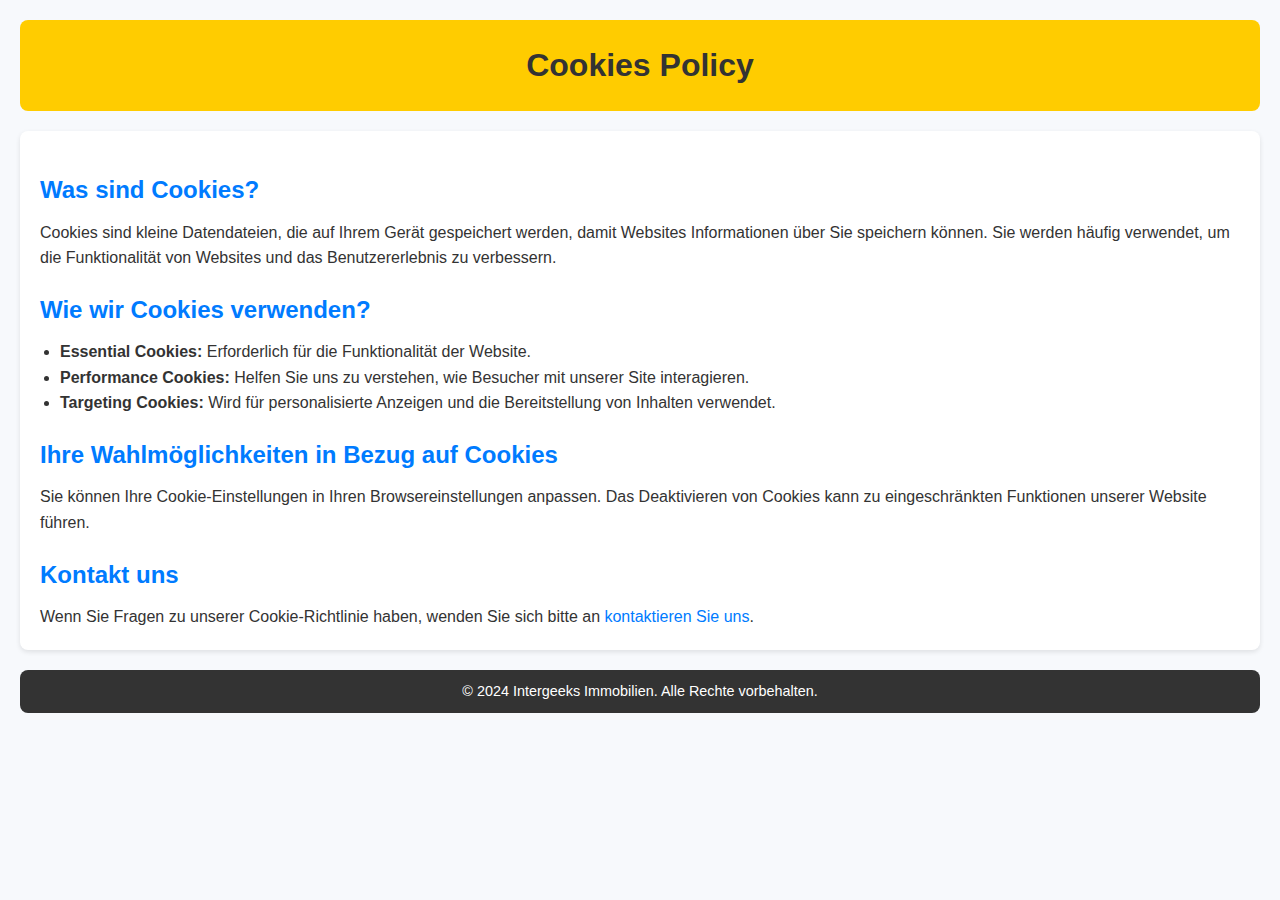
<file: Copy/html/footer_cookies.html>
<!DOCTYPE html>
<html lang="en">
  <head>
    <meta charset="UTF-8" />
    <meta name="viewport" content="width=device-width, initial-scale=1.0" />
    <title>Cookies</title>
    <link rel="stylesheet" href="../styles/footer_cookies.css" />
  </head>
  <body>
    <header>
      <h1>Cookies Policy</h1>
    </header>
    <main>
      <section>
        <h2>Was sind Cookies?</h2>
        <p>
          Cookies sind kleine Datendateien, die auf Ihrem Gerät gespeichert
          werden, damit Websites Informationen über Sie speichern können. Sie
          werden häufig verwendet, um die Funktionalität von Websites und das
          Benutzererlebnis zu verbessern.
        </p>
      </section>
      <section>
        <h2>Wie wir Cookies verwenden?</h2>
        <ul>
          <li>
            <strong>Essential Cookies:</strong> Erforderlich für die
            Funktionalität der Website.
          </li>
          <li>
            <strong>Performance Cookies:</strong> Helfen Sie uns zu verstehen,
            wie Besucher mit unserer Site interagieren.
          </li>
          <li>
            <strong>Targeting Cookies:</strong> Wird für personalisierte
            Anzeigen und die Bereitstellung von Inhalten verwendet.
          </li>
        </ul>
      </section>
      <section>
        <h2>Ihre Wahlmöglichkeiten in Bezug auf Cookies</h2>
        <p>
          Sie können Ihre Cookie-Einstellungen in Ihren Browsereinstellungen
          anpassen. Das Deaktivieren von Cookies kann zu eingeschränkten
          Funktionen unserer Website führen.
        </p>
      </section>
      <section>
        <h2>Kontakt uns</h2>
        <p>
          Wenn Sie Fragen zu unserer Cookie-Richtlinie haben, wenden Sie sich
          bitte an
          <a href="contact.html">kontaktieren Sie uns</a>.
        </p>
      </section>
    </main>
    <footer>
      <p>© 2024 Intergeeks Immobilien. Alle Rechte vorbehalten.</p>
    </footer>
  </body>
</html>
</file>
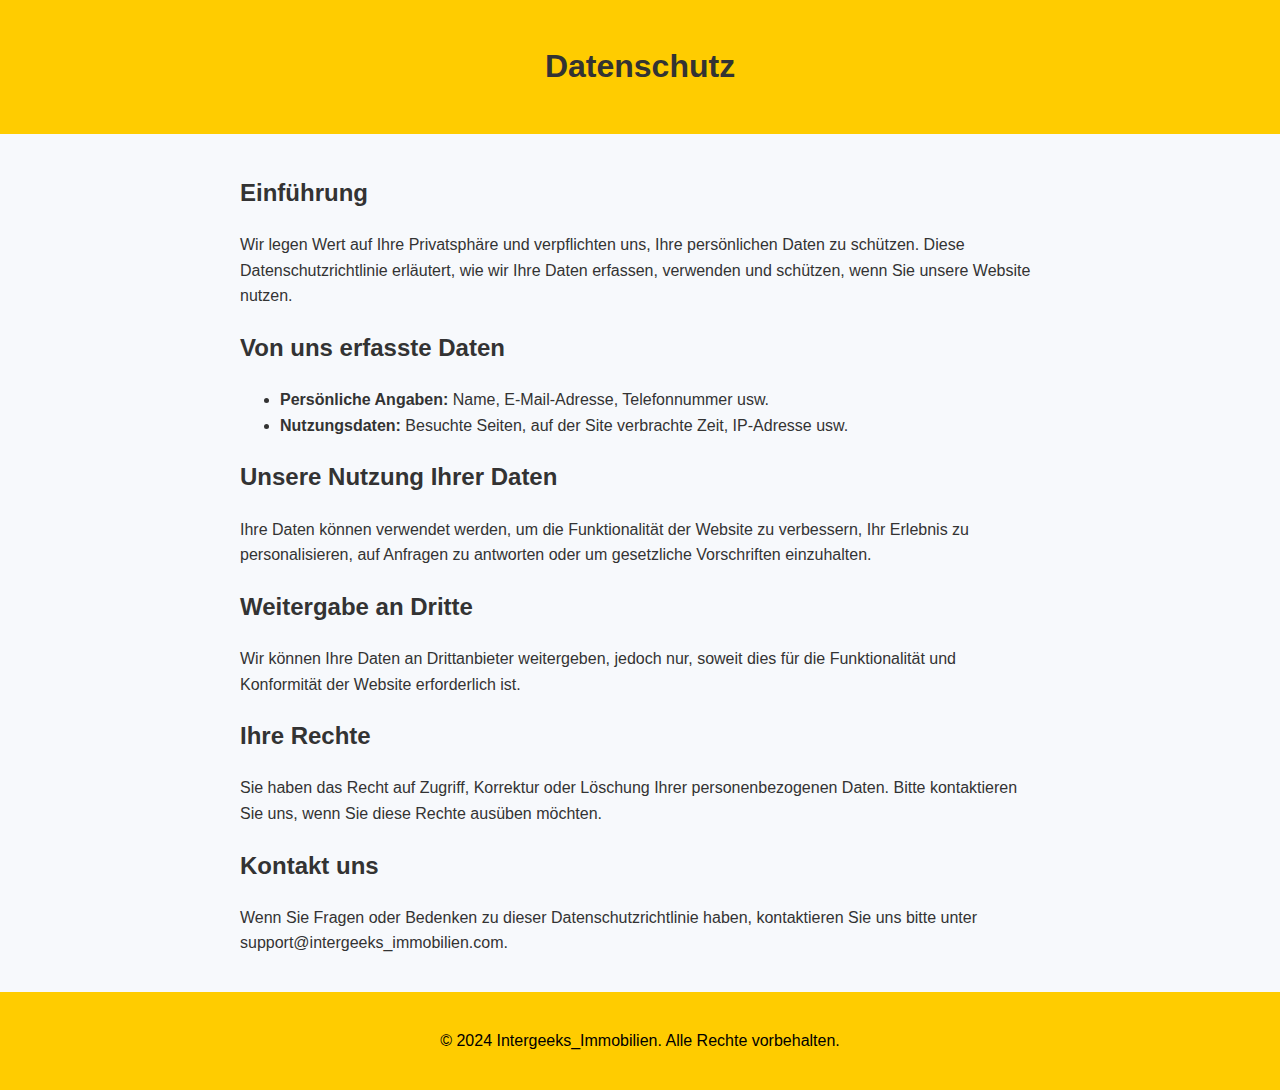
<file: Copy/html/footer_privacy_policy.html>
<!DOCTYPE html>
<html lang="en">
  <head>
    <meta charset="UTF-8" />
    <meta name="viewport" content="width=device-width, initial-scale=1.0" />
    <title>Datenschutz</title>
    <link rel="stylesheet" href="../styles/footer_privacy_policy.css" />
    <!-- Link to your CSS -->
  </head>
  <body>
    <header>
      <h1>Datenschutz</h1>
    </header>
    <main>
      <section>
        <h2>Einführung</h2>
        <p>
          Wir legen Wert auf Ihre Privatsphäre und verpflichten uns, Ihre
          persönlichen Daten zu schützen. Diese Datenschutzrichtlinie erläutert,
          wie wir Ihre Daten erfassen, verwenden und schützen, wenn Sie unsere
          Website nutzen.
        </p>
      </section>
      <section>
        <h2>Von uns erfasste Daten</h2>
        <ul>
          <li>
            <strong>Persönliche Angaben:</strong> Name, E-Mail-Adresse,
            Telefonnummer usw.
          </li>
          <li>
            <strong>Nutzungsdaten:</strong> Besuchte Seiten, auf der Site
            verbrachte Zeit, IP-Adresse usw.
          </li>
        </ul>
      </section>
      <section>
        <h2>Unsere Nutzung Ihrer Daten</h2>
        <p>
          Ihre Daten können verwendet werden, um die Funktionalität der Website
          zu verbessern, Ihr Erlebnis zu personalisieren, auf Anfragen zu
          antworten oder um gesetzliche Vorschriften einzuhalten.
        </p>
      </section>
      <section>
        <h2>Weitergabe an Dritte</h2>
        <p>
          Wir können Ihre Daten an Drittanbieter weitergeben, jedoch nur, soweit
          dies für die Funktionalität und Konformität der Website erforderlich
          ist.
        </p>
      </section>
      <section>
        <h2>Ihre Rechte</h2>
        <p>
          Sie haben das Recht auf Zugriff, Korrektur oder Löschung Ihrer
          personenbezogenen Daten. Bitte kontaktieren Sie uns, wenn Sie diese
          Rechte ausüben möchten.
        </p>
      </section>
      <section>
        <h2>Kontakt uns</h2>
        <p>
          Wenn Sie Fragen oder Bedenken zu dieser Datenschutzrichtlinie haben,
          kontaktieren Sie uns bitte unter support@intergeeks_immobilien.com.
        </p>
      </section>
    </main>
    <footer>
      <p>© 2024 Intergeeks_Immobilien. Alle Rechte vorbehalten.</p>
    </footer>
  </body>
</html>
</file>
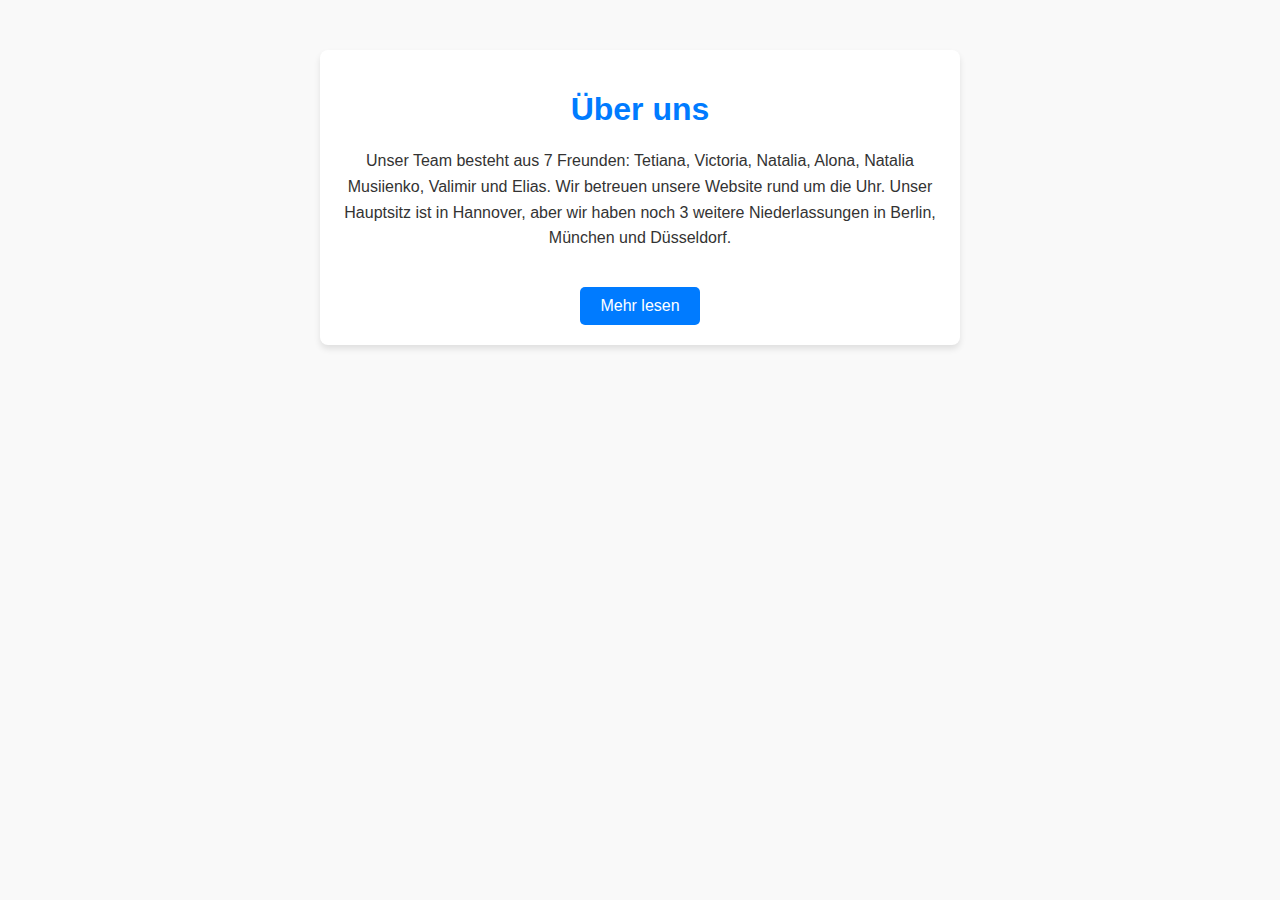
<file: Copy/html/footer_read_more.html>
<!DOCTYPE html>
<html lang="en">
  <head>
    <meta charset="UTF-8" />
    <meta name="viewport" content="width=device-width, initial-scale=1.0" />
    <title>About Us</title>
    <link rel="stylesheet" href="../styles/footer_read_more.css" />
  </head>
  <body>
    <div class="container">
      <h1>Über uns</h1>
      <p>
        Unser Team besteht aus 7 Freunden: Tetiana, Victoria, Natalia, Alona,
        Natalia Musiienko, Valimir und Elias. Wir betreuen unsere Website rund
        um die Uhr. Unser Hauptsitz ist in Hannover, aber wir haben noch 3
        weitere Niederlassungen in Berlin, München und Düsseldorf.
        <span id="moreText" class="hidden">
          Wir beraten unsere Kunden individuell, um in jeder Stadt Deutschlands
          ihr Traumhaus oder ihre Traumwohnung zu finden. Bei Problemen sind wir
          auch nachts unter der Nummer 0123456789 für Sie erreichbar.
          <br /><br />
          **Wir respektieren Ihre Privatsphäre und Ideen.**
        </span>
      </p>
      <button id="readMoreBtn">Mehr lesen</button>
    </div>

    <script>
      const readMoreBtn = document.getElementById("readMoreBtn")
      const moreText = document.getElementById("moreText")

      readMoreBtn.addEventListener("click", () => {
        moreText.classList.toggle("hidden")
        readMoreBtn.textContent = moreText.classList.contains("hidden")
          ? "Mehr lesen"
          : "Weniger anzeigen"
      })
    </script>
  </body>
</html>
</file>
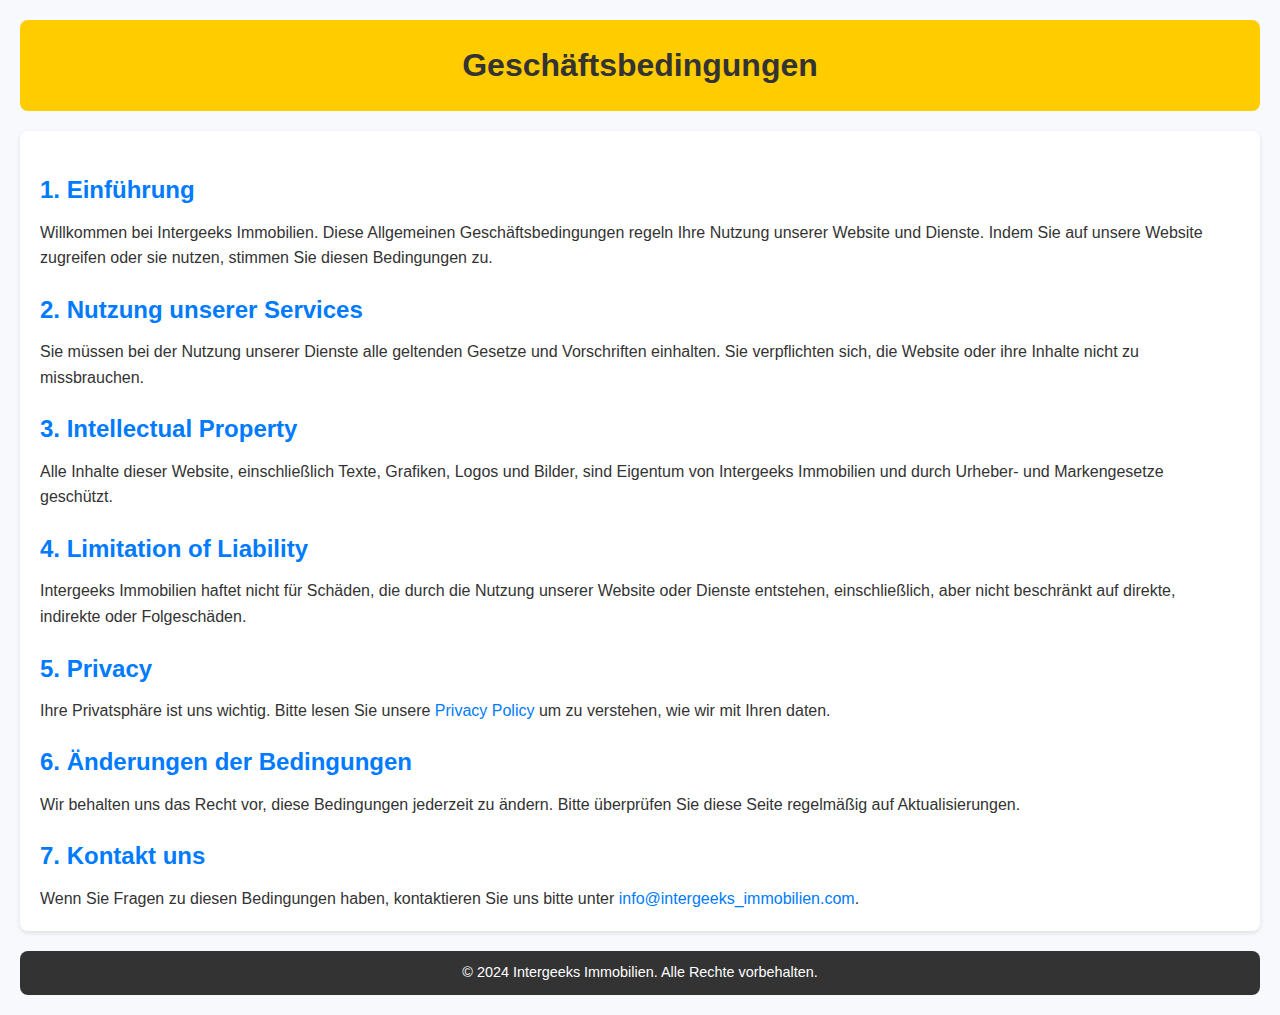
<file: Copy/html/footer_terms.html>
<!DOCTYPE html>
<html lang="en">
  <head>
    <meta charset="UTF-8" />
    <meta name="viewport" content="width=device-width, initial-scale=1.0" />
    <title>Geschäftsbedingungen</title>
    <link rel="stylesheet" href="../styles/footer_terms.css" />
  </head>
  <body>
    <header>
      <h1>Geschäftsbedingungen</h1>
    </header>
    <main>
      <section>
        <h2>1. Einführung</h2>
        <p>
          Willkommen bei Intergeeks Immobilien. Diese Allgemeinen
          Geschäftsbedingungen regeln Ihre Nutzung unserer Website und Dienste.
          Indem Sie auf unsere Website zugreifen oder sie nutzen, stimmen Sie
          diesen Bedingungen zu.
        </p>
      </section>
      <section>
        <h2>2. Nutzung unserer Services</h2>
        <p>
          Sie müssen bei der Nutzung unserer Dienste alle geltenden Gesetze und
          Vorschriften einhalten. Sie verpflichten sich, die Website oder ihre
          Inhalte nicht zu missbrauchen.
        </p>
      </section>
      <section>
        <h2>3. Intellectual Property</h2>
        <p>
          Alle Inhalte dieser Website, einschließlich Texte, Grafiken, Logos und
          Bilder, sind Eigentum von Intergeeks Immobilien und durch Urheber- und
          Markengesetze geschützt.
        </p>
      </section>
      <section>
        <h2>4. Limitation of Liability</h2>
        <p>
          Intergeeks Immobilien haftet nicht für Schäden, die durch die Nutzung
          unserer Website oder Dienste entstehen, einschließlich, aber nicht
          beschränkt auf direkte, indirekte oder Folgeschäden.
        </p>
      </section>
      <section>
        <h2>5. Privacy</h2>
        <p>
          Ihre Privatsphäre ist uns wichtig. Bitte lesen Sie unsere
          <a href="pp.html">Privacy Policy</a> um zu verstehen, wie wir mit
          Ihren daten.
        </p>
      </section>
      <section>
        <h2>6. Änderungen der Bedingungen</h2>
        <p>
          Wir behalten uns das Recht vor, diese Bedingungen jederzeit zu ändern.
          Bitte überprüfen Sie diese Seite regelmäßig auf Aktualisierungen.
        </p>
      </section>
      <section>
        <h2>7. Kontakt uns</h2>
        <p>
          Wenn Sie Fragen zu diesen Bedingungen haben, kontaktieren Sie uns
          bitte unter
          <a href="mailto:info@intergeeks_immobilien.com"
            >info@intergeeks_immobilien.com</a
          >.
        </p>
      </section>
    </main>
    <footer>
      <p>© 2024 Intergeeks Immobilien. Alle Rechte vorbehalten.</p>
    </footer>
  </body>
</html>
</file>
<file: Copy/styles/footer_privacy_policy.css>
body {
    font-family: Arial, sans-serif;
    line-height: 1.6;
    margin: 0;
    padding: 0;
    background-color: #f7f9fc; /* Pastel gray */
    color: #333333; /* Dark gray text */
}

header, footer {
    text-align: center;
    padding: 20px;
    background-color: #ffcc00; /* Hauptgelb */
    color: #000000; /* Black for contrast */
}

h1, h2 {
    color: #333333; /* Dark gray text */
}

main {
    padding: 20px;
    max-width: 800px;
    margin: auto;
}

footer a {
    color: #000000; /* Black for contrast */
    text-decoration: none;
    margin: 0 10px;
    transition: color 0.3s;
}

footer a:hover {
    color: #e6b800; /* Yellow on hover */
}
</file>
<file: Copy/styles/footer_read_more.css>
/* styles.css */
body {
    font-family: Arial, sans-serif;
    margin: 0;
    padding: 0;
    background-color: #f9f9f9;
    color: #333;
}

.container {
    max-width: 600px;
    margin: 50px auto;
    padding: 20px;
    background-color: #fff;
    border-radius: 8px;
    box-shadow: 0 4px 6px rgba(0, 0, 0, 0.1);
    text-align: center;
}

h1 {
    color: #007BFF;
    margin-bottom: 20px;
}

p {
    line-height: 1.6;
    font-size: 16px;
}

.hidden {
    display: none;
}

button {
    margin-top: 20px;
    padding: 10px 20px;
    font-size: 16px;
    color: #fff;
    background-color: #007BFF;
    border: none;
    border-radius: 5px;
    cursor: pointer;
    transition: background-color 0.3s;
}

button:hover {
    background-color: #0056b3;
}
</file>
<file: Copy/styles/footer_cookies.css>
/* General Reset */
* {
    margin: 0;
    padding: 0;
    box-sizing: border-box;
}

/* Body Styling */
body {
    font-family: Arial, sans-serif;
    line-height: 1.6;
    background-color: #F7F9FC; /* Light gray background */
    color: #333333; /* Dark text color */
    padding: 20px;
}

/* Header Styling */
header {
    text-align: center;
    background-color: #FFCC00; /* Yellow background */
    color: #333333; /* Dark text */
    padding: 20px 0;
    border-radius: 8px;
    margin-bottom: 20px;
}

header h1 {
    font-size: 2em;
}

/* Main Content Styling */
main {
    background: #FFFFFF; /* White content area */
    padding: 20px;
    border-radius: 8px;
    box-shadow: 0 2px 5px rgba(0, 0, 0, 0.1);
}

main h2 {
    font-size: 1.5em;
    color: #007BFF; /* Blue headings */
    margin-top: 20px;
}

main p, main ul {
    font-size: 1em;
    margin-top: 10px;
}

main ul {
    list-style: disc;
    margin-left: 20px;
}

/* Link Styling */
a {
    color: #007BFF; /* Blue link */
    text-decoration: none;
}

a:hover {
    text-decoration: underline;
}

/* Footer Styling */
footer {
    text-align: center;
    padding: 10px;
    margin-top: 20px;
    background-color: #333333; /* Dark gray footer */
    color: #FFFFFF; /* White text */
    border-radius: 8px;
    font-size: 0.9em;
}
</file>
<file: Copy/styles/footer_terms.css>
/* General Reset */
* {
    margin: 0;
    padding: 0;
    box-sizing: border-box;
}

/* Body Styling */
body {
    font-family: Arial, sans-serif;
    line-height: 1.6;
    color: #333333; /* Dark text color */
    background-color: #F7F9FC; /* Light gray background */
    padding: 20px;
}

/* Header Styling */
header {
    text-align: center;
    padding: 20px 0;
    background-color: #FFCC00; /* Yellow header background */
    color: #333333; /* Dark text color */
    border-radius: 8px;
    margin-bottom: 20px;
}

header h1 {
    font-size: 2em;
}

/* Main Content Styling */
main {
    background: #FFFFFF; /* White content background */
    padding: 20px;
    border-radius: 8px;
    box-shadow: 0 2px 5px rgba(0, 0, 0, 0.1);
}

main h2 {
    font-size: 1.5em;
    margin-top: 20px;
    color: #007BFF; /* Blue for section headings */
}

main p {
    margin-top: 10px;
    font-size: 1em;
}

/* Link Styling */
a {
    color: #007BFF; /* Blue link color */
    text-decoration: none;
}

a:hover {
    text-decoration: underline;
}

/* Footer Styling */
footer {
    text-align: center;
    padding: 10px;
    margin-top: 20px;
    background-color: #333333; /* Dark gray background */
    color: #FFFFFF; /* White text */
    border-radius: 8px;
    font-size: 0.9em;
}
</file>
